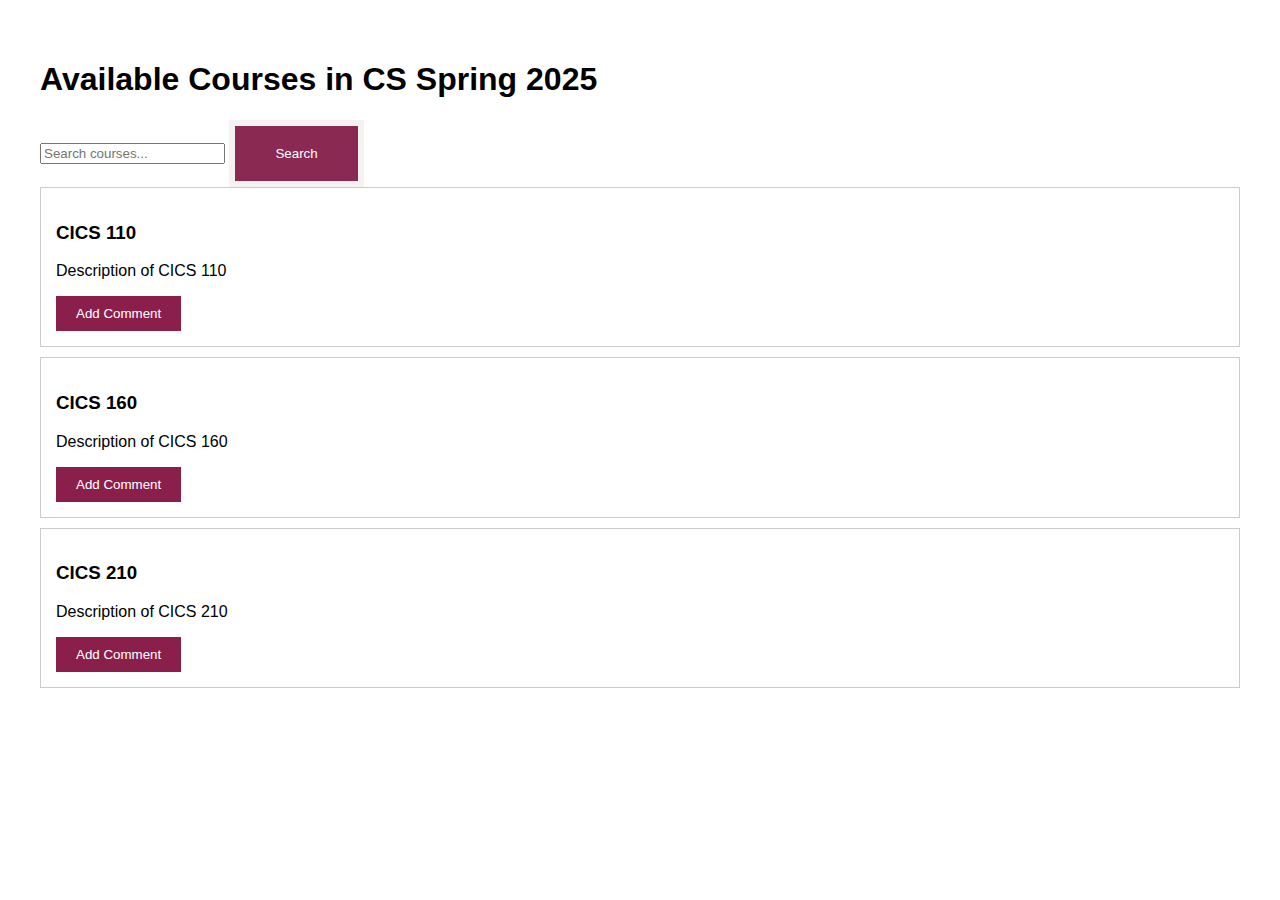
<file: aahana.html>
<!--aahana file-->

<!DOCTYPE html>
<html lang="en">
<head>
    <meta charset="UTF-8">
    <meta name="viewport" content="width=device-width, initial-scale=1.0">
    <title>Courses</title>
    <style>
        body {
            font-family: Arial, sans-serif;
            margin: 20px;
            padding: 20px;
        }
        .course {
            border: 1px solid #ccc;
            padding: 15px;
            margin-bottom: 10px;
        }
    </style>
</head>
<body>
    <h1>Available Courses in CS Spring 2025</h1>
    <input type="text" id="search" placeholder="Search courses...">
    <button style="background-color: rgb(138, 41, 82); color: white; border: 6px solid #f5f2f2; padding: 20px 40px; cursor: pointer;"onclick="searchCourse()">Search</button>
    <div id="courses"> 
        <div class="course">
            <h3>CICS 110</h3>
            <p>Description of CICS 110</p>
            <button style="background-color: rgb(139, 31, 76); color: white; border: none; padding: 10px 20px; cursor: pointer;" onclick="addComment(this)">Add Comment</button>
        </div>
        <div class="course">
            <h3>CICS 160</h3>
            <p>Description of CICS 160</p>
            <button style="background-color: rgb(139, 31, 76); color: white; border: none; padding: 10px 20px; cursor: pointer;" onclick="addComment(this)">Add Comment</button>
        </div>
        <div class="course">
            <h3>CICS 210</h3>
            <p>Description of CICS 210</p>
            <button style="background-color: rgb(139, 31, 76); color: white; border: none; padding: 10px 20px; cursor: pointer;" onclick="addComment(this)">Add Comment</button>
        </div>
    </div>
    <script>
        
    </script>
    <script type="text/javascript" src="savingUserInput.js"></script>
    <script src="aahana.js"></script>
    <!--new js file-->
    
</body>
</html>
</file>
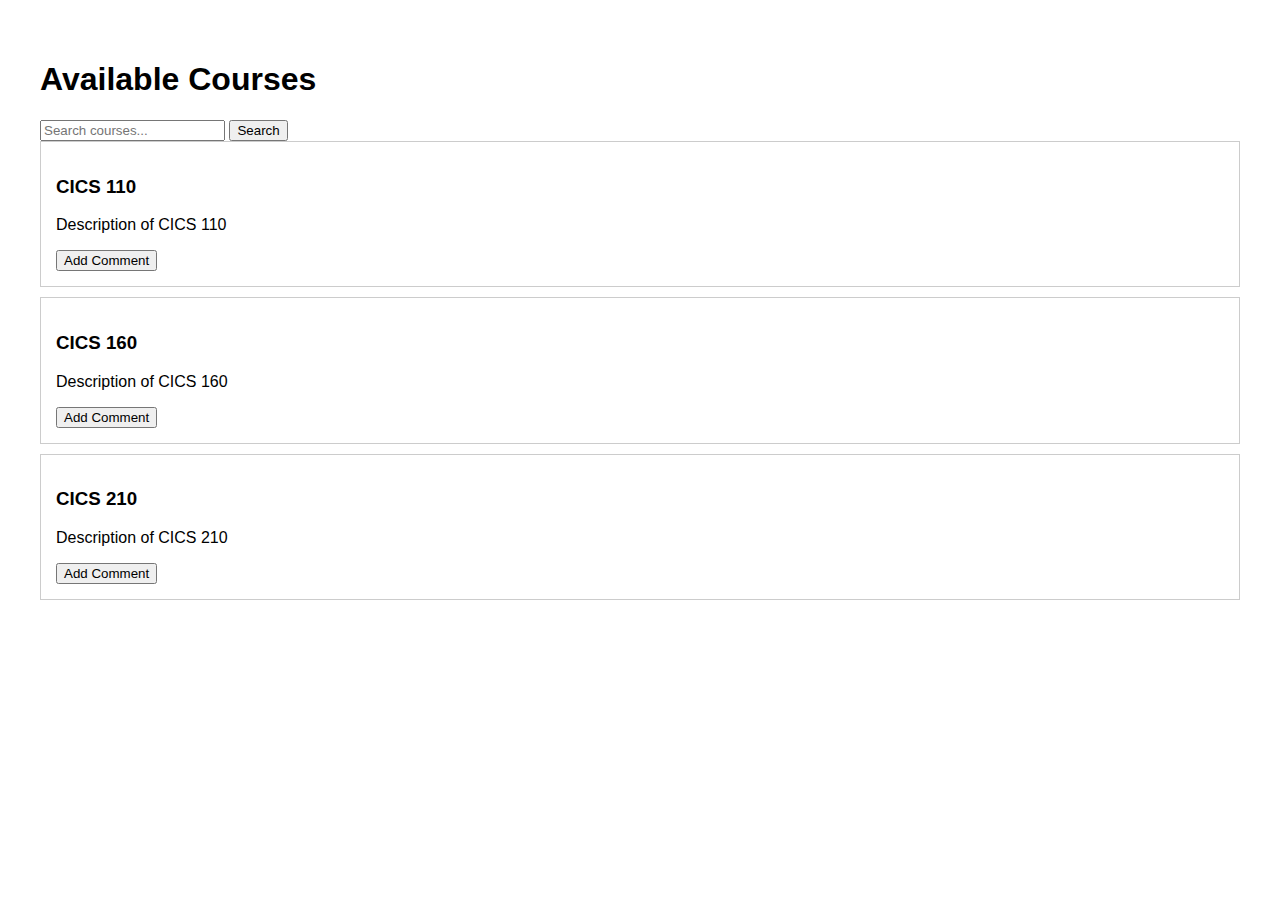
<file: classBrowser.html>
<!DOCTYPE html>
<html lang="en">
<head>
    <meta charset="UTF-8">
    <meta name="viewport" content="width=device-width, initial-scale=1.0">
    <title>Courses</title>
    <style>
        body {
            font-family: Arial, sans-serif;
            margin: 20px;
            padding: 20px;
        }
        .course {
            border: 1px solid #ccc;
            padding: 15px;
            margin-bottom: 10px;
        }
    </style>
</head>
<body>
    <h1>Available Courses</h1>
    <input type="text" id="search" placeholder="Search courses...">
    <button onclick="searchCourse()">Search</button>
    <div id="courses">
        <div class="course">
            <h3>CICS 110</h3>
            <p>Description of CICS 110</p>
            <button onclick="addComment(this)">Add Comment</button>
        </div>
        <div class="course">
            <h3>CICS 160</h3>
            <p>Description of CICS 160</p>
            <button onclick="addComment(this)">Add Comment</button>
        </div>
        <div class="course">
            <h3>CICS 210</h3>
            <p>Description of CICS 210</p>
            <button onclick="addComment(this)">Add Comment</button>
        </div>
    </div>
    <script>
        function searchCourse() {
            let input = document.getElementById("search").value.toLowerCase();
            let courses = document.getElementsByClassName("course");
            for (let course of courses) {
                let title = course.getElementsByTagName("h3")[0].innerText.toLowerCase();
                course.style.display = title.includes(input) ? "block" : "none";
            }
        }

        function addComment(button) {
            let comment = prompt("Enter your comment:");
            if (comment) {
                let p = document.createElement("p");
                p.innerText = "Comment: " + comment;
                button.parentElement.appendChild(p);
            }
        }
    </script>
        <script type="text/javascript" src="savingUserInput.js"></script>
</body>
</html>
</file>
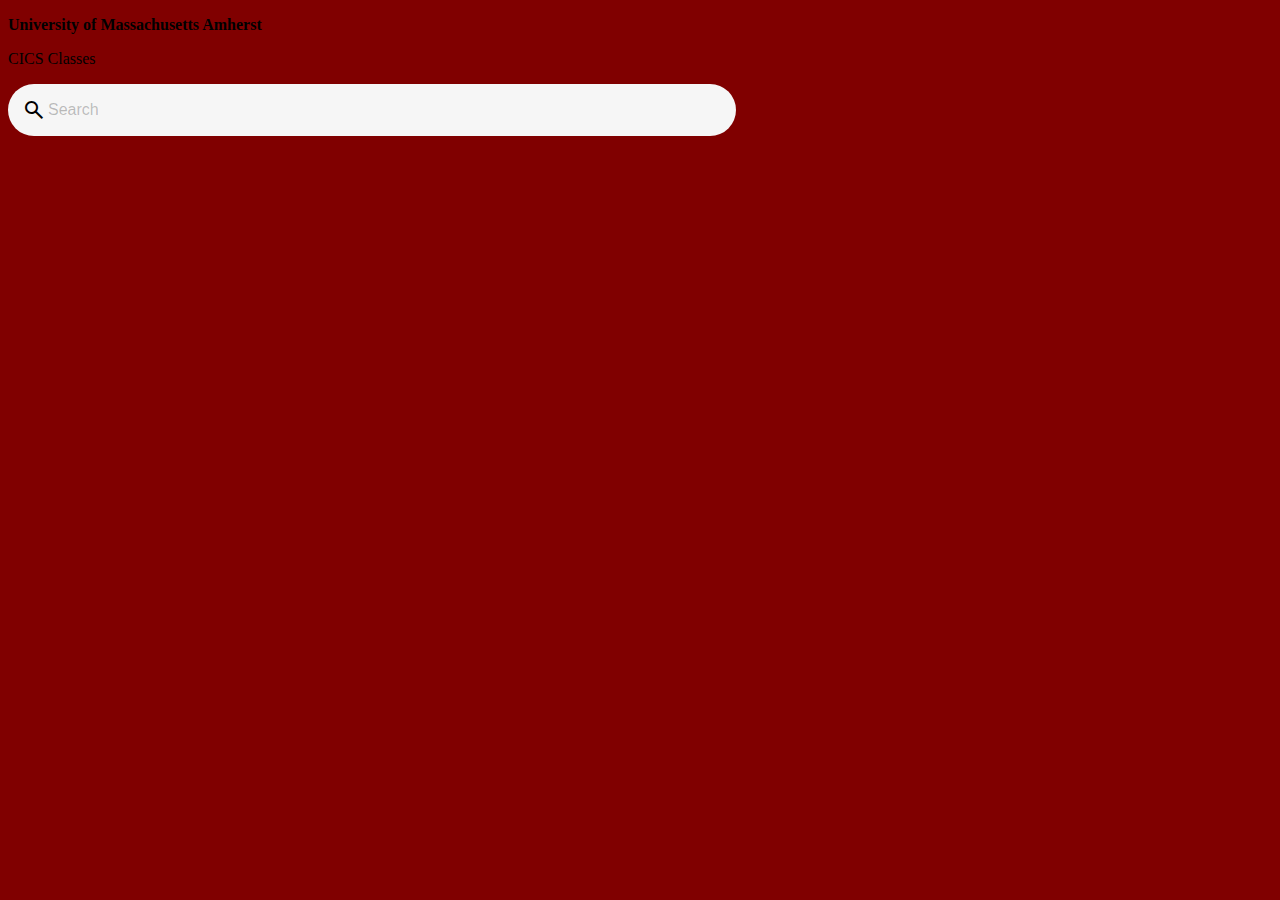
<file: classindex.html>
<!DOCTYPE html>
<html lang="en">
<head>
    <meta charset="UTF-8">
    <meta name ="viewport" content="width=device-width, initial-scale=1.0">
    <title>Search Bar</title>
    <link rel="stylesheet" href="style.css">
    <link rel="stylesheet" href="https://fonts.googleapis.com/css2?family=Material+Symbols+Outlined:opsz,wght,FILL,GRAD@24,400,0,0&icon_names=search" />

</head>
<body>
    <form>
        <p><Strong>University of Massachusetts Amherst</Strong></p>
        <p>CICS Classes</p>
        <div class="search">
            
            <span class="material-symbols-outlined">search</span>
            <input class="search-input" type="search" placeholder="Search">
        </div>
    </form>

</body>
</html>
</file>
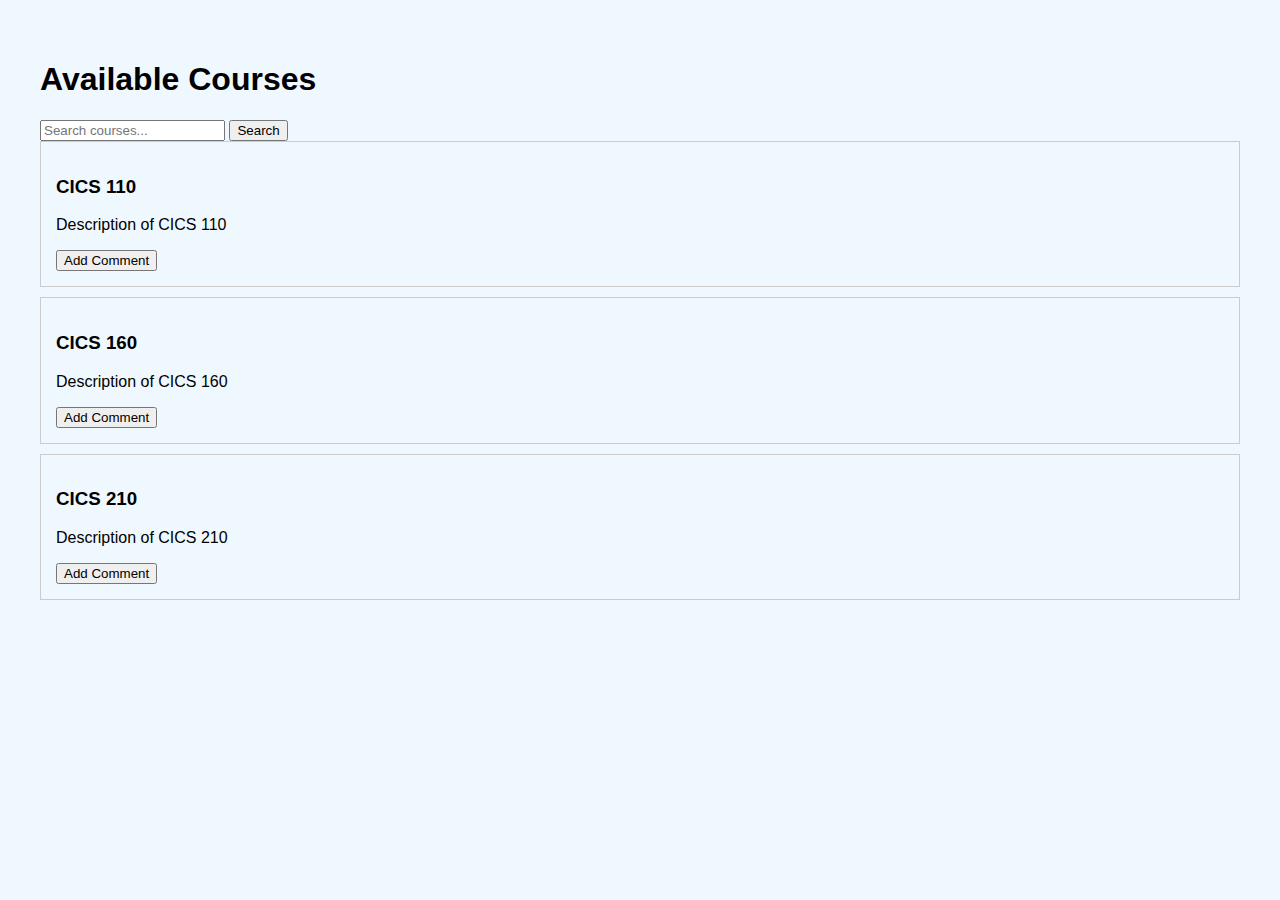
<file: website.html>
<!DOCTYPE html>
<html lang="en">
<head>
    <meta charset="UTF-8">
    <meta name="viewport" content="width=device-width, initial-scale=1.0">
    <title>Courses</title>
    <style>
        body {
            font-family: Arial, sans-serif;
            margin: 20px;
            padding: 20px;
            background-color: aliceblue;
        }
        .course {
            border: 1px solid #ccc;
            padding: 15px;
            margin-bottom: 10px;
        }
    </style>
</head>
<body>
    <h1>Available Courses</h1>
    <input type="text" id="search" placeholder="Search courses...">
    <button onclick="searchCourse()">Search</button>
    <div id="courses">
        <div class="course">
            <h3>CICS 110</h3>
            <p>Description of CICS 110</p>
            <button onclick="addComment(this)">Add Comment</button>
        </div>
        <div class="course">
            <h3>CICS 160</h3>
            <p>Description of CICS 160</p>
            <button onclick="addComment(this)">Add Comment</button>
        </div>
        <div class="course">
            <h3>CICS 210</h3>
            <p>Description of CICS 210</p>
            <button onclick="addComment(this)">Add Comment</button>
        </div>
    </div>
    <script>
        function searchCourse() {
            let input = document.getElementById("search").value.toLowerCase();
            let courses = document.getElementsByClassName("course");
            for (let course of courses) {
                let title = course.getElementsByTagName("h3")[0].innerText.toLowerCase();
                course.style.display = title.includes(input) ? "block" : "none";
            }
        }
       
        function addComment(button) {
            let comment = prompt("Enter your comment:");
            if (comment) {
                let p = document.createElement("p");
                p.innerText = "Comment: " + comment;
                button.parentElement.appendChild(p);
            }
        }
    </script>
    <script type="text/javascript" src="savingUserInput.js"></script>
    <!--new js file-->
    
</body>
</html>
</file>
<file: style.css>
.search {
    width: max-content;
    display: flex;
    align-items: center;
    padding: 14px;
    border-radius: 28px;
    background: #f6f6f6;
    transition: box-shadow 0.25s;
    width: 700px;

    
}

.search:focus-within{
    box-shadow: 0 0 10px rgba(0, 0, 0, 0.75);

}

.search-input{
    font-size: 16px;
    font-family: 'Lexend', sans-serif;
    color: #333333;
    margin-left: var(--padding);
    outline: none;
    border: none;
    background: transparent;
    flex: 1;
}

.search-input::placeholder, 
.search-icon{
    color: rgba(0, 0, 0, 0.25);
}
body{
    background-color: #800000; 
}
</file>
